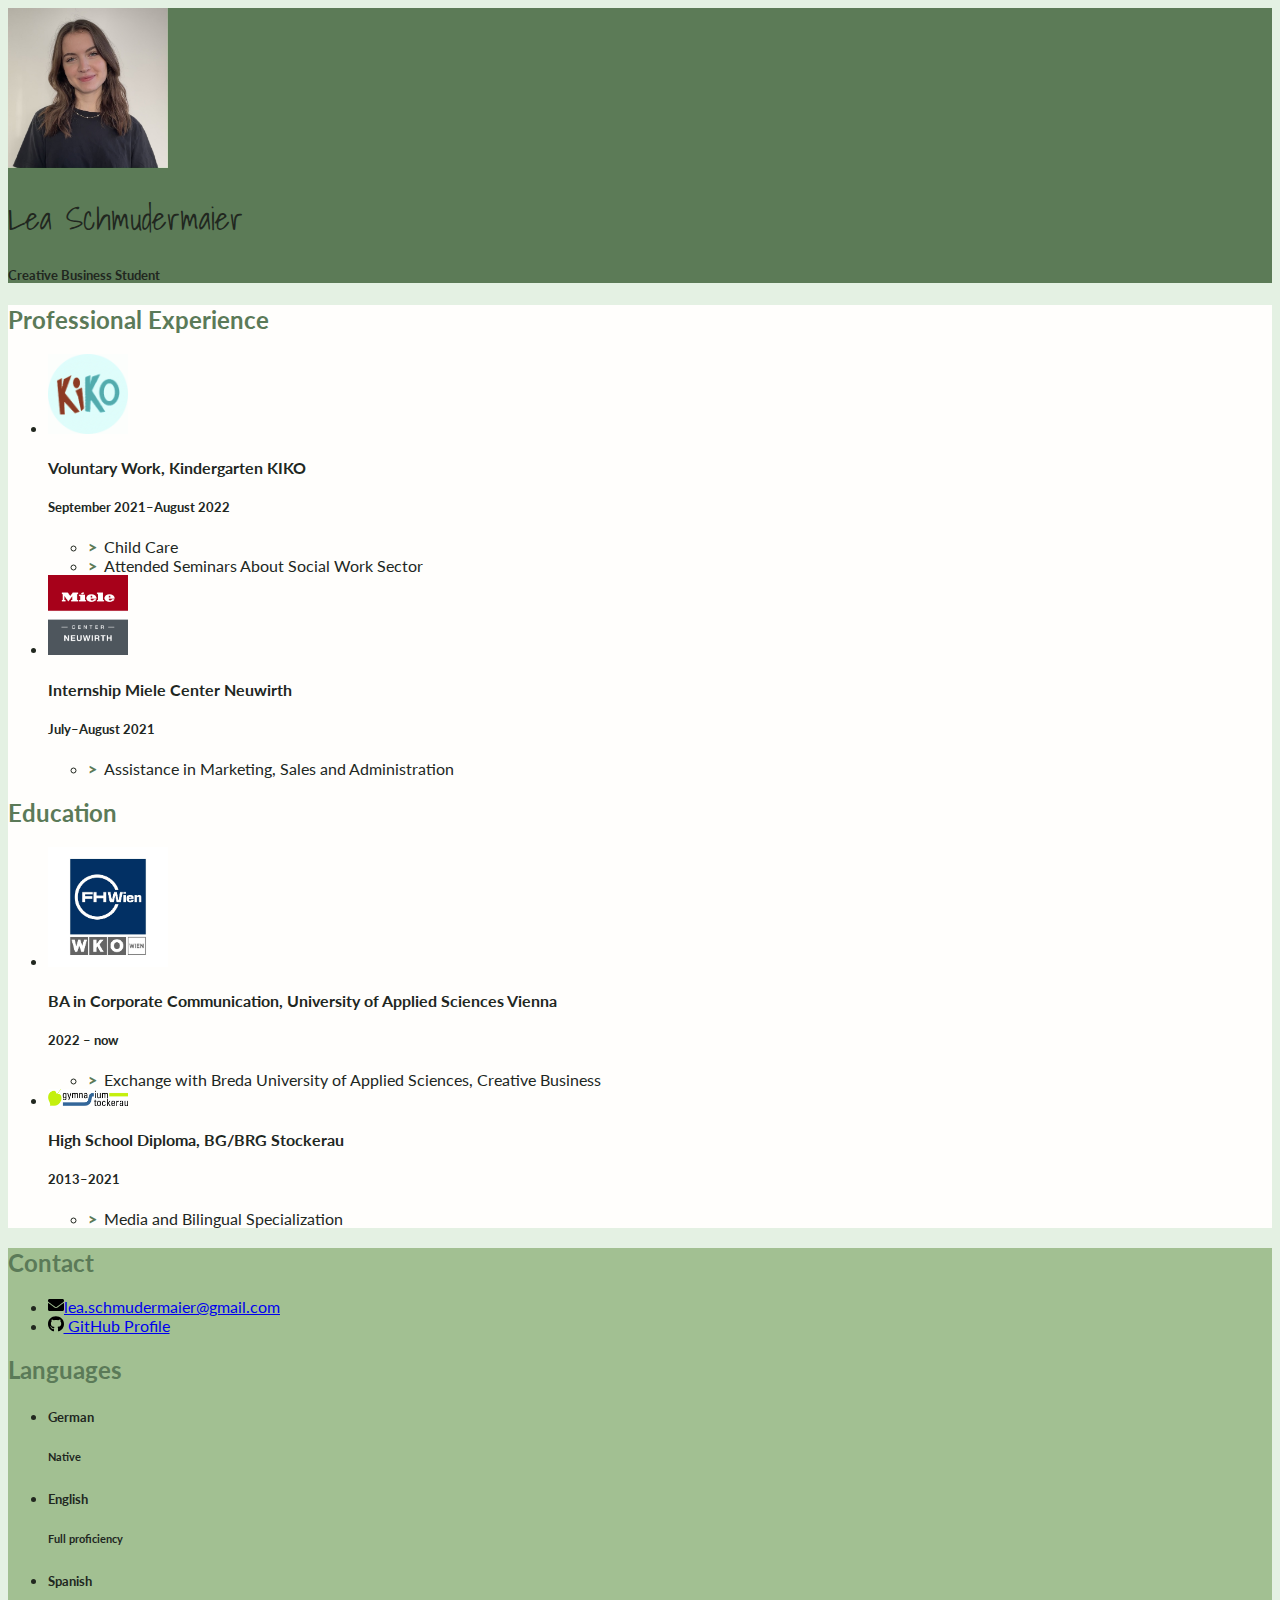
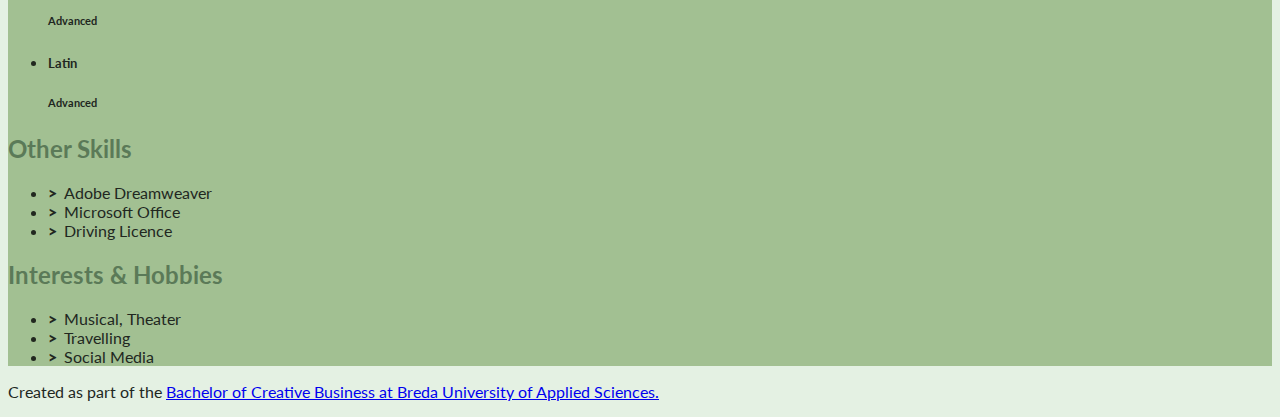
<file: index.html>
<!doctype html>
<html class="h-100" lang="en">
  
  <!-- An HTML document always starts with a "head", i.e. information about the page that isn't directly visible -->
  <head>
    <meta charset="utf-8">
    <meta name="viewport" content="width=device-width, initial-scale=1, shrink-to-fit=no">

    <!-- Links to the CSS styles from Bootstrap. -->
    <!-- -->
    <link href="https://cdn.jsdelivr.net/npm/bootstrap@5.2.3/dist/css/bootstrap.min.css" rel="stylesheet" integrity="sha384-rbsA2VBKQhggwzxH7pPCaAqO46MgnOM80zW1RWuH61DGLwZJEdK2Kadq2F9CUG65" crossorigin="anonymous">
    <!-- -->

    <!-- Links to our additional CSS styles -->
    <link rel="stylesheet" href="css/styles.css">

    <title>Lea Schmudermaier's Resumé</title>
	  
	  <link rel="preconnect" href="https://fonts.googleapis.com">
<link rel="preconnect" href="https://fonts.gstatic.com" crossorigin>
<link href="https://fonts.googleapis.com/css2?family=Micro+5&family=Shadows+Into+Light&display=swap" rel="stylesheet">
	  
  </head>
  <!-- End of the head -->

  <!-- Start of the body, which contains everything visible on the page -->
  <body class="d-flex flex-column h-100 justify-content-between">

    <!--
      We use a Bootstrap container to align contents.
      The "container" class can be replaced by "container-fluid" to make a full width page.
      The "my-sm-4" class adds a margin (m) vertical (y) at sizes small (-sm-) and above, of 4 x 6 pixels
      The "resume-container" class doesn't come from Bootstrap, you can use it for your own styles
    -->
    <div class="container shadow-lg my-sm-4 resume-container">

      <!--
        <header> is a semantic element: it works exactly like <div>, but it gives information about the role of the code below.
        The "row" class is used for the Bootstrap grid.
      -->
      <header class="row resume-header justify-content-center">
        <!--
          A container to wrap around the portrait and align it. We use Bootstrap grid columns.
          This constrains the portrait to columns of decreasing sizes
        -->
        <div class="portrait-container col-5 col-sm-4 col-md-3 col-lg-2">
          <!--
            "w-100" makes sure the image takes the full width of the column it's in
            "rounded-circle" cuts a circle around the image
          -->
          <img class="w-100 rounded-circle my-3" src="images/portrait-lea.jpg" alt="Portrait of Firstname Lastname" width="160">
        </div>
        <!--
          A container to wrap around your name and tagline. Full-width at small size, then columns of increasing size.
        -->
        <div class="col-12 col-sm-8 col-md-9 col-lg-10 my-3 header-content">
          <h1 class="fw-bolder">Lea Schmudermaier&nbsp;</h1>
          <h5 class="fst-italic tagline">Creative Business Student</h5>
        </div>
      </header>

      <!--
        Another row in the Bootstrap grid, for the rest of the résumé.
        Biography and other details will be on top of each other at sizes XS and S, then next to each other.
        Use the "flex-row-reverse" class here to swap the columns around.
      -->
      <div class="row resume-bottom">

        <!--
          <main> is another semantic element. It will contain biographical info (professional experience and education).
        -->
        <main class="col-md-7 col-lg-8 col-xl-9 resume-main">

          <!--
            <section> is yet another semantic element. The first one is for professional experience.
          -->
          <section class="my-3 biography-section">
            <h2 class="title">Professional Experience</h2>
            <!--
              Each list item (li) in the unordered list (ul) below will be one job.
              "list-unstyled" is a class that hides the bullet points of a list.
            -->
            <ul class="biography-list list-unstyled">

              <!-- Top item (generally the latest or most relevant) in professional experience -->
              <li class="biography-item row mb-2">
                <!-- We're using a grid inside a grid so we can align logos and text -->
                <div class="logo-container col-3 col-sm-2 col-md-3 col-lg-2">
                  <img class="biography-logo mw-100 d-block mx-auto" src="images/employers/logo-kiko.jpg" alt="Company logo" width="80">
                </div>
                <div class="biography-contents col-9 col-sm-10 col-md-9 col-lg-10">
                  <h4>Voluntary Work, Kindergarten KIKO&nbsp;</h4>
                  <h5>September 2021–August 2022</h5>
                  <!-- Use the list below to talk about your achievements -->
                  <ul class="biography-details list-unstyled">
                    <li>Child Care</li>
					<li>Attended Seminars About Social Work Sector</li>
                  </ul>
                </div>
              </li>

              <!-- 2nd item in professional experience -->
              <li class="biography-item row mb-2">
                <div class="logo-container col-3 col-sm-2 col-md-3 col-lg-2">
                <!-- We're using a grid inside a grid so we can align logos and text -->
                  <img class="biography-logo mw-100 d-block mx-auto" src="images/employers/logo-miele.png" alt="Company logo" width="80">
                </div>
                <div class="biography-contents col-9 col-sm-10 col-md-9 col-lg-10">
                  <h4>Internship Miele Center Neuwirth&nbsp;</h4>
                  <h5>July–August 2021</h5>
					<ul class="biography-details list-unstyled">
                    <li>Assistance in Marketing, Sales and Administration</li>
                  </ul>
                  <!-- This entry doesn't have a list of achievements, but you can copy-paste the one from above -->
                </div>
              </li>
			  </ul>
			</section>
          <!-- We're done with jobs, let's move on to schools -->

  <section class="my-3 biography-section">
            <h2 class="title">Education</h2>
            <ul class="biography-list list-unstyled">

              <!-- Top item in education. And by "top", I mean a Bachelor in Creative Business at BUas. -->
              <li class="biography-item row mb-2">
                <div class="logo-container col-3 col-sm-2 col-md-3 col-lg-2">
                  <img class="biography-logo mw-100 d-block mx-auto" src="images/schools/logo-fhwien.jpg" alt="School logo" width="120">
                </div>
                <div class="biography-contents col-9 col-sm-10 col-md-9 col-lg-10">
                  <h4>BA in Corporate Communication, University of Applied Sciences Vienna</h4>
                  <h5>2022 –&nbsp;now</h5>
                  <!-- Use the list below to talk about minors, exchanges, extra-curricular activities. -->
                  <ul class="biography-details list-unstyled">
                
                    <li>Exchange with Breda University of Applied Sciences, Creative Business</li>
                  </ul>
                </div>
              </li>

              <!-- 2nd item in education -->
              <li class="biography-item row mb-2">
                <div class="logo-container col-3 col-sm-2 col-md-3 col-lg-2">
                  <img class="biography-logo mw-100 d-block mx-auto" src="images/schools/logo-high-school-stockerau.jpg" alt="School logo" width="80">
                </div>
                <div class="biography-contents col-9 col-sm-10 col-md-9 col-lg-10">
                  <h4>High School Diploma, BG/BRG Stockerau</h4>
                  <h5>2013–2021</h5>
                  <ul class="biography-details list-unstyled">
                    <li>Media and Bilingual Specialization</li>
                  </ul>
                </div>
              </li>
            </ul>
          </section>

          <!-- This is the end of the "Education" section -->

        </main>

        <!--
          We're done with the first column.
          We now move on to the column with contact details, languages and other skills
          <aside> is also a semantic element.
        -->
        <aside class="col-md-5 col-lg-4 col-xl-3 resume-aside">

          <!-- The first block will be contact details -->
          <section class="my-3 aside-section">
            <h2 class="title">Contact</h2>
            <!--
              A list of all your contact details.
              There are more icons in the images/icons folder, have a look if you want to add your LinkedIn or TikTok profile.
              Be careful and only put channels through which you really want to be contacted.
              If your phone number is your personal one, you may want to remove it!
            -->
            <ul class="contact-list list-unstyled">
              <li class="contact-item">
                <a class="d-flex align-items-center" href="mailto:lea.schmudermaier@gmail.com" target="_blank">
                  <img class="contact-icon" src="images/icons/envelope.svg" alt="Email">lea.schmudermaier@gmail.com
                
                </a>
              </li>
              
              <li class="contact-item">
                <a class="d-flex align-items-center" href="https://github.com/LeaSchmudermaier" target="_blank">
                  <img class="contact-icon" src="images/icons/github.svg" alt="LinkedIn">
                  GitHub Profile
                </a>
              </li>
              
            </ul>
          </section>

          <!-- End of contact details, moving on to languages -->

          <section class="my-3 aside-section">
            <h2 class="title">Languages</h2>
            <!-- Each item in the list is a language. Modify, add or remove depending on what you speak -->
            <ul class="language-list list-unstyled">
              <li class="language-item d-flex mb-1">
                <h5 class="language-name w-50">German&nbsp;</h5>
                <div class="language-level w-50 border border-info border-2 position-relative">
                  <!-- The div below is a progress bar. Choose between w-25, w-50, w-75 and w-100 to show your level of fluency -->
                  <div class="language-progress position-absolute bg-warning h-100 w-100"></div>
                  <h6 class="position-absolute w-100 text-center top-0 py-1">Native</h6>
                </div>
              </li>
              <li class="language-item d-flex mb-1">
                <h5 class="language-name w-50">English</h5>
                <div class="language-level w-50 border border-info border-2 position-relative">
                  <!-- The div below is a progress bar. Choose between w-25, w-50, w-75 and w-100 to show your level of fluency -->
                  <div class="language-progress position-absolute bg-warning h-100 w-75"></div>
                  <h6 class="position-absolute w-100 text-center top-0 py-1">Full proficiency</h6>
                </div>
              </li>
              <li class="language-item d-flex mb-1">
                <h5 class="language-name w-50">Spanish</h5>
                <div class="language-level w-50 border border-info border-2 position-relative">
                  <!-- The div below is a progress bar. Choose between w-25, w-50, w-75 and w-100 to show your level of fluency -->
                  <div class="language-progress position-absolute bg-warning h-100 w-50"></div>
                  <h6 class="position-absolute w-100 text-center top-0 py-1">Advanced</h6>
                </div>
              </li>
              <li class="language-item d-flex mb-1">
                <h5 class="language-name w-50">Latin</h5>
                <div class="language-level w-50 border border-info border-2 position-relative">
                  <!-- The div below is a progress bar. Choose between w-25, w-50, w-75 and w-100 to show your level of fluency -->
                  <div class="language-progress position-absolute bg-warning h-100 w-50"></div>
                  <h6 class="position-absolute w-100 text-center top-0 py-1">Advanced</h6>
                </div>
              </li>
            </ul>
          </section>

          <!-- End of contact details, moving on to other skills -->

          <section class="my-3 aside-section">
            <h2 class="title">Other Skills</h2>
            <ul class="skill-list list-unstyled">
              <li class="skill-item">Adobe Dreamweaver&nbsp;</li>
              <li class="skill-item">Microsoft Office</li>
              <li class="skill-item">Driving Licence</li>
            </ul>
          </section>

          <!-- End of other skills, moving on to interest and hobbies -->

          <section class="my-3 aside-section">
            <h2 class="title">Interests &amp; Hobbies</h2>
            <ul class="skill-list list-unstyled">
              <li class="skill-item">Musical, Theater</li>
				<li class="skill-item">Travelling</li>
              <li class="skill-item">Social Media</li>
            </ul>
          </section>

        </aside>
      </div>
    </div>

    <!-- And now, a footer! -->
    <footer class="bg-dark mt-sm-5 py-4 text-light">
      <p class="container text-end">
        Created as part of the <a href="https://www.buas.nl/en/programmes/creative-business" target="_blank">Bachelor of Creative Business at Breda University of Applied Sciences.</a>
      </p>
    </footer>

  </body>
</html>
</file>
<file: css/styles.css>
/* Use this file to use your own styles*/

/* Import declaration to use Google Fonts - check https://fonts.google.com/ for details */
@import url('https://fonts.googleapis.com/css2?family=Lato:ital,wght@0,400;0,700;1,400;1,700&display=swap');

/* Styles for the body */

body {
	font-family: Lato, "Open Sans", Roboto, "Segoe UI", "Helvetica Neue", Helvetica, Arial, sans-serif;
	color: #21271F;
	background-color: #E4F1E3;
}

/* Styles for custom classes in the document. (There are more, try to find them out!) */

.resume-header {
	background-color: #5C7B57;
}

.resume-main {
	background-color: #fffefc;
}

.resume-aside {
	background-color: #A2C092;
}

/* Styles for lists in the document */

.biography-details li::before, .skill-list li::before {
	content: ">";
	font-weight: 800;
	display: inline-block;
	width: 1em;
	margin-left: -1em;
}

.biography-details li::before {
	color: #5C7B57;
}

.biography-details li, .skill-list li {
	padding-left: 1em;
}

/* Styles for contact icons */

.contact-icon {
	height: 1em;
	flex-basis: 1.4em;
}

.fw-bolder {
  font-family: "Shadows Into Light", cursive;
  font-weight: 400;
  font-style: normal;
}

.title {
	color: #5B7A58;
}

.language-level {
	border-color: #5B7A58 !important;
}
</file>
